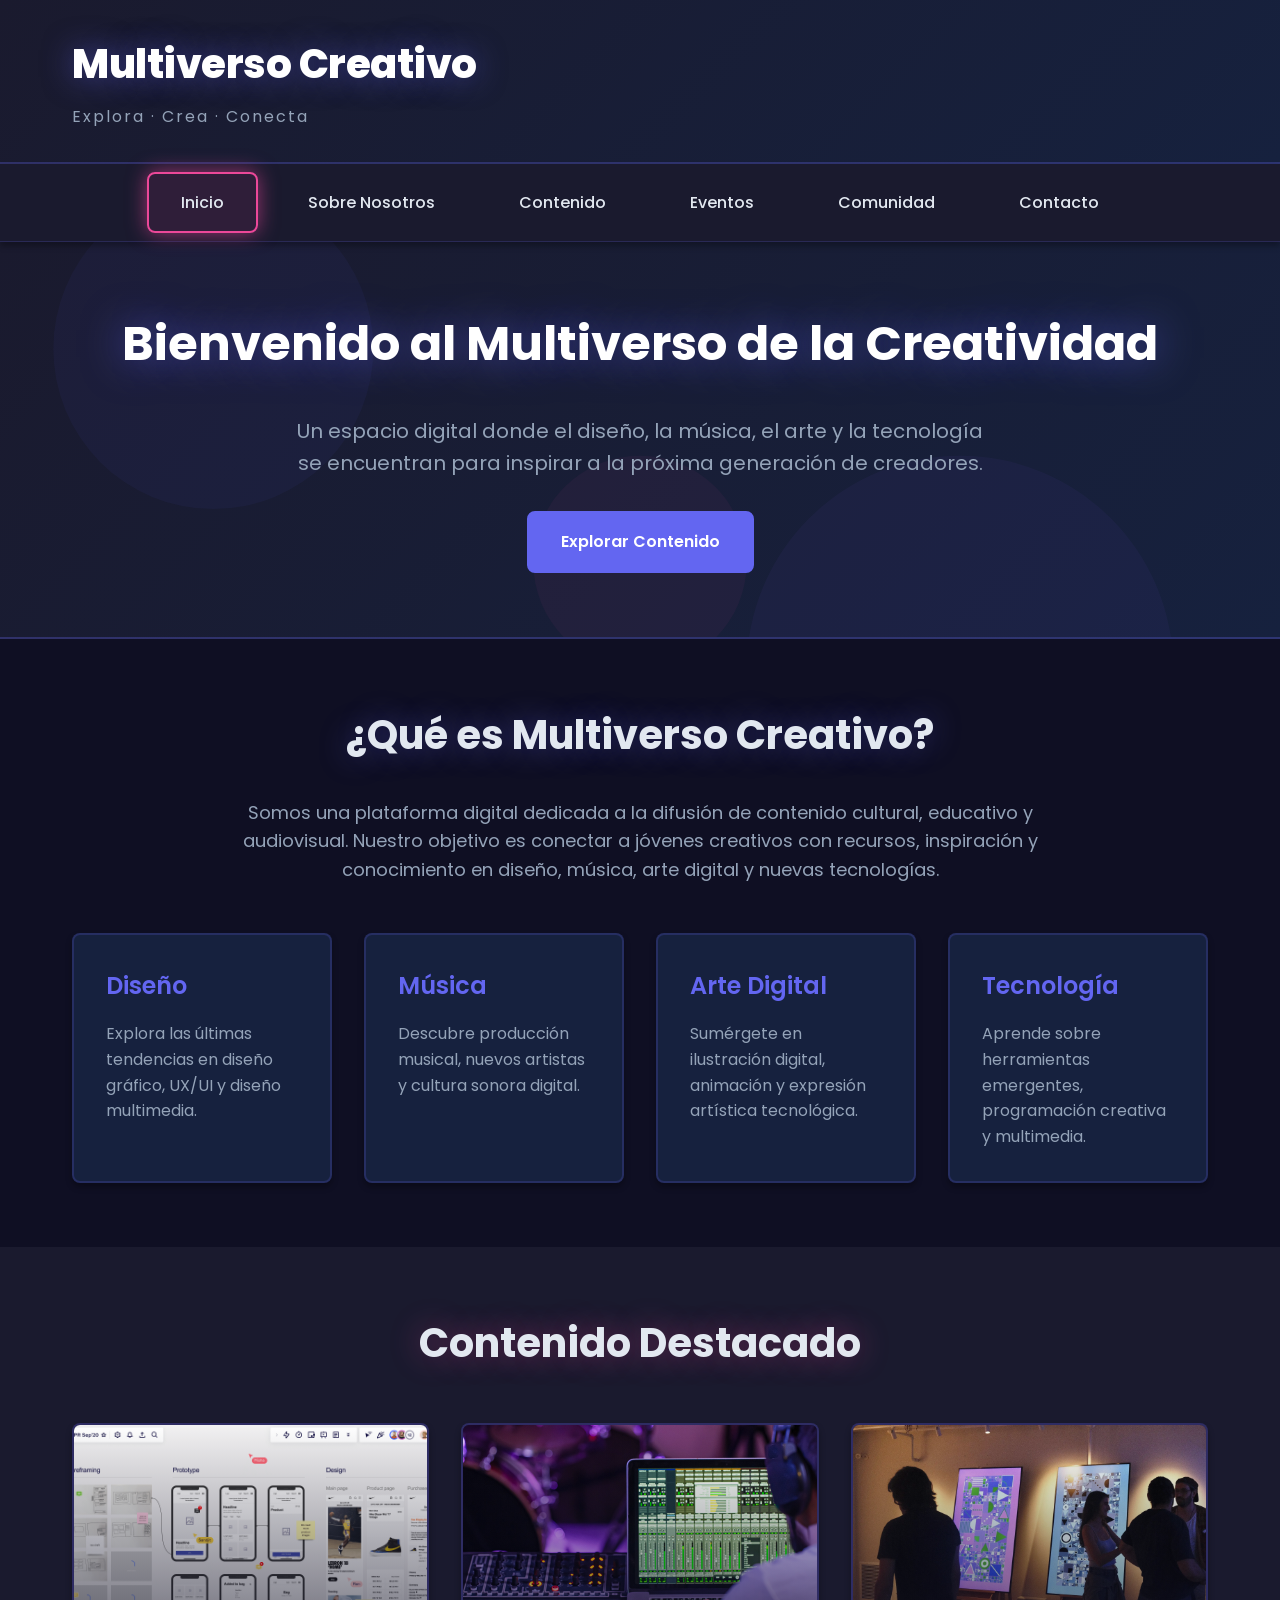
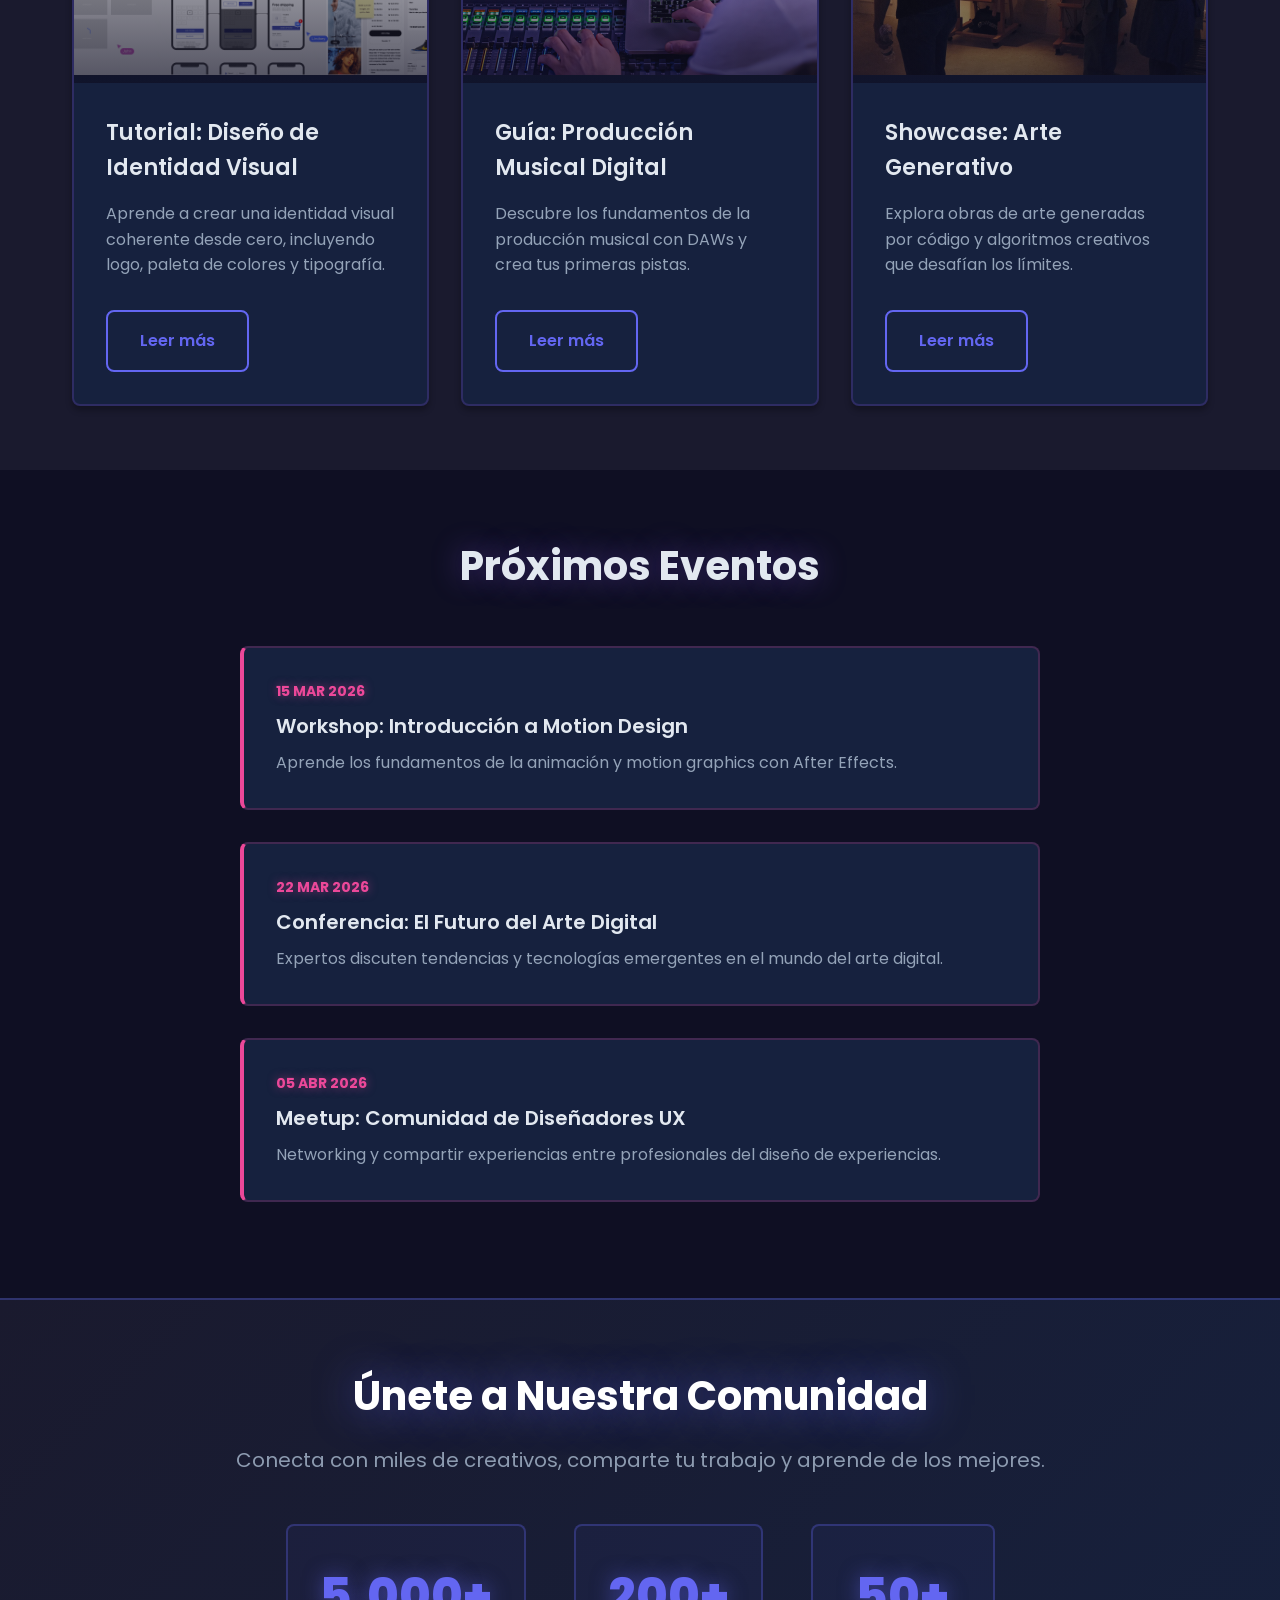
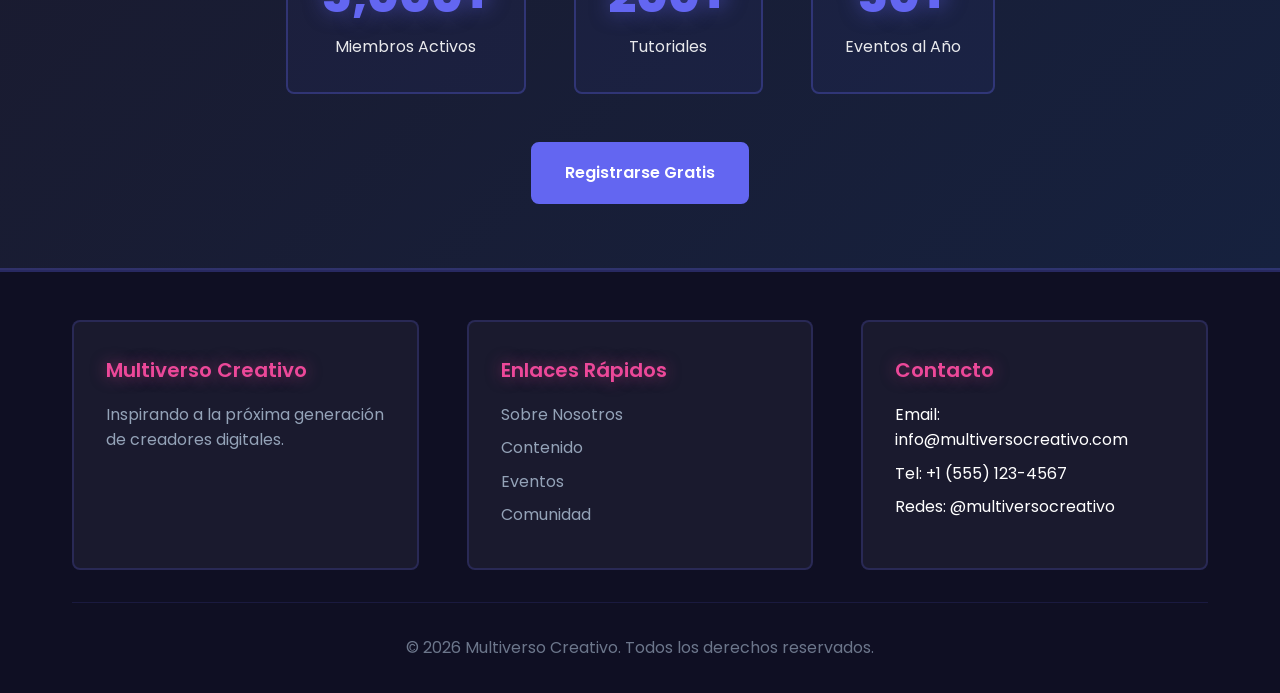
<file: Echavarria_Laini_PruebaFinal_ProgramacionWeb-_1_/projects/multiverso/index.html>
<!DOCTYPE html>
<html lang="es">
<head>
    <meta charset="UTF-8">
    <meta name="viewport" content="width=device-width, initial-scale=1.0">
    <title>Multiverso Creativo - Portal Cultural y Educativo</title>
    
    <!-- Google Fonts - Poppins -->
    <link rel="preconnect" href="https://fonts.googleapis.com">
    <link rel="preconnect" href="https://fonts.gstatic.com" crossorigin>
    <link href="https://fonts.googleapis.com/css2?family=Poppins:wght@400;500;600;700;800&display=swap" rel="stylesheet">
    
    <link rel="stylesheet" href="styles.css">
</head>
<body>
    <!-- HEADER: Cabecera principal con logo y título -->
    <header>
        <div class="container">
            <div class="logo">
                <h1>Multiverso Creativo</h1>
                <p class="tagline">Explora · Crea · Conecta</p>
            </div>
        </div>
    </header>

    <!-- NAV: Menú de navegación principal -->
    <nav>
        <div class="container">
            <ul class="nav-menu">
                <li><a href="#inicio" class="active">Inicio</a></li>
                <li><a href="#sobre-nosotros">Sobre Nosotros</a></li>
                <li><a href="#contenido">Contenido</a></li>
                <li><a href="#eventos">Eventos</a></li>
                <li><a href="#comunidad">Comunidad</a></li>
                <li><a href="#contacto">Contacto</a></li>
            </ul>
        </div>
    </nav>

    <!-- MAIN: Contenido principal del sitio -->
    <main>
        <!-- SECTION: Banner hero con mensaje de bienvenida -->
        <section id="inicio" class="hero">
            <div class="container">
                <div class="hero-content">
                    <h2>Bienvenido al Multiverso de la Creatividad</h2>
                    <p>Un espacio digital donde el diseño, la música, el arte y la tecnología se encuentran para inspirar a la próxima generación de creadores.</p>
                    <a href="#contenido" class="btn-primary">Explorar Contenido</a>
                </div>
            </div>
        </section>

        <!-- SECTION: Sobre el proyecto -->
        <section id="sobre-nosotros" class="about">
            <div class="container">
                <h2>¿Qué es Multiverso Creativo?</h2>
                <p>Somos una plataforma digital dedicada a la difusión de contenido cultural, educativo y audiovisual. Nuestro objetivo es conectar a jóvenes creativos con recursos, inspiración y conocimiento en diseño, música, arte digital y nuevas tecnologías.</p>
                
                <div class="pillars">
                    <article class="pillar-card">
                        <h3>Diseño</h3>
                        <p>Explora las últimas tendencias en diseño gráfico, UX/UI y diseño multimedia.</p>
                    </article>
                    <article class="pillar-card">
                        <h3>Música</h3>
                        <p>Descubre producción musical, nuevos artistas y cultura sonora digital.</p>
                    </article>
                    <article class="pillar-card">
                        <h3>Arte Digital</h3>
                        <p>Sumérgete en ilustración digital, animación y expresión artística tecnológica.</p>
                    </article>
                    <article class="pillar-card">
                        <h3>Tecnología</h3>
                        <p>Aprende sobre herramientas emergentes, programación creativa y multimedia.</p>
                    </article>
                </div>
            </div>
        </section>

        <!-- SECTION: Contenido destacado -->
        <section id="contenido" class="featured-content">
            <div class="container">
                <h2>Contenido Destacado</h2>
                
                <div class="content-grid">
                    <article class="content-card">
                        <div class="card-image">
                            <img src="M1_1_2_columns_filled_templates_app_wireframe_001 (1).png" alt="Tutorial de Diseño">
                        </div>
                        <div class="card-content">
                            <h3>Tutorial: Diseño de Identidad Visual</h3>
                            <p>Aprende a crear una identidad visual coherente desde cero, incluyendo logo, paleta de colores y tipografía.</p>
                            <a href="#" class="btn-secondary">Leer más</a>
                        </div>
                    </article>

                    <article class="content-card">
                        <div class="card-image">
                            <img src="Produccion-musical.jpg" alt="Producción Musical">
                        </div>
                        <div class="card-content">
                            <h3>Guía: Producción Musical Digital</h3>
                            <p>Descubre los fundamentos de la producción musical con DAWs y crea tus primeras pistas.</p>
                            <a href="#" class="btn-secondary">Leer más</a>
                        </div>
                    </article>

                    <article class="content-card">
                        <div class="card-image">
                            <img src="DSCF7370-scaled-gID_7.webp" alt="Arte Digital">
                        </div>
                        <div class="card-content">
                            <h3>Showcase: Arte Generativo</h3>
                            <p>Explora obras de arte generadas por código y algoritmos creativos que desafían los límites.</p>
                            <a href="#" class="btn-secondary">Leer más</a>
                        </div>
                    </article>
                </div>
            </div>
        </section>

        <!-- SECTION: Eventos próximos -->
        <section id="eventos" class="events">
            <div class="container">
                <h2>Próximos Eventos</h2>
                <ul class="events-list">
                    <li class="event-item">
                        <time datetime="2026-03-15">15 MAR 2026</time>
                        <h3>Workshop: Introducción a Motion Design</h3>
                        <p>Aprende los fundamentos de la animación y motion graphics con After Effects.</p>
                    </li>
                    <li class="event-item">
                        <time datetime="2026-03-22">22 MAR 2026</time>
                        <h3>Conferencia: El Futuro del Arte Digital</h3>
                        <p>Expertos discuten tendencias y tecnologías emergentes en el mundo del arte digital.</p>
                    </li>
                    <li class="event-item">
                        <time datetime="2026-04-05">05 ABR 2026</time>
                        <h3>Meetup: Comunidad de Diseñadores UX</h3>
                        <p>Networking y compartir experiencias entre profesionales del diseño de experiencias.</p>
                    </li>
                </ul>
            </div>
        </section>

        <!-- SECTION: Llamada a la acción para la comunidad -->
        <section id="comunidad" class="community">
            <div class="container">
                <h2>Únete a Nuestra Comunidad</h2>
                <p>Conecta con miles de creativos, comparte tu trabajo y aprende de los mejores.</p>
                <div class="community-stats">
                    <div class="stat">
                        <span class="stat-number">5,000+</span>
                        <span class="stat-label">Miembros Activos</span>
                    </div>
                    <div class="stat">
                        <span class="stat-number">200+</span>
                        <span class="stat-label">Tutoriales</span>
                    </div>
                    <div class="stat">
                        <span class="stat-number">50+</span>
                        <span class="stat-label">Eventos al Año</span>
                    </div>
                </div>
                <a href="#" class="btn-primary">Registrarse Gratis</a>
            </div>
        </section>
    </main>

    <!-- FOOTER: Pie de página con información de contacto y enlaces -->
    <footer id="contacto">
        <div class="container">
            <div class="footer-content">
                <div class="footer-section">
                    <h3>Multiverso Creativo</h3>
                    <p>Inspirando a la próxima generación de creadores digitales.</p>
                </div>
                
                <div class="footer-section">
                    <h3>Enlaces Rápidos</h3>
                    <ul>
                        <li><a href="#sobre-nosotros">Sobre Nosotros</a></li>
                        <li><a href="#contenido">Contenido</a></li>
                        <li><a href="#eventos">Eventos</a></li>
                        <li><a href="#comunidad">Comunidad</a></li>
                    </ul>
                </div>
                
                <div class="footer-section">
                    <h3>Contacto</h3>
                    <ul>
                        <li>Email: info@multiversocreativo.com</li>
                        <li>Tel: +1 (555) 123-4567</li>
                        <li>Redes: @multiversocreativo</li>
                    </ul>
                </div>
            </div>
            
            <div class="footer-bottom">
                <p>&copy; 2026 Multiverso Creativo. Todos los derechos reservados.</p>
            </div>
        </div>
    </footer>
</body>
</html>
</file>
<file: Echavarria_Laini_PruebaFinal_ProgramacionWeb-_1_/projects/multiverso/styles.css>
:root {
    /* Paleta de colores - Tema Dark */
    --color-primary: #6366f1;
    --color-secondary: #8b5cf6;
    --color-accent: #ec4899;
    --color-success: #10b981;
    --color-dark: #0f0f23;
    --color-dark-secondary: #1a1a2e;
    --color-dark-card: #16213e;
    --color-light: #f8fafc;
    --color-text: #e2e8f0;
    --color-text-light: #94a3b8;
    
    /* Tipografía - Poppins */
    --font-primary: 'Poppins', sans-serif;
    --font-display: 'Poppins', sans-serif;
    
    /* Espaciado */
    --spacing-xs: 0.5rem;
    --spacing-sm: 1rem;
    --spacing-md: 2rem;
    --spacing-lg: 3rem;
    --spacing-xl: 4rem;
    
    /* Bordes y sombras */
    --border-radius: 0.5rem;
    --box-shadow: 0 4px 6px rgba(0, 0, 0, 0.3);
    --box-shadow-lg: 0 10px 25px rgba(0, 0, 0, 0.5);
    --glow-primary: 0 0 20px rgba(99, 102, 241, 0.6);
    --glow-accent: 0 0 20px rgba(236, 72, 153, 0.6);
    --glow-secondary: 0 0 20px rgba(139, 92, 246, 0.6);
}

* {
    margin: 0;
    padding: 0;
    box-sizing: border-box;
}

body {
    font-family: var(--font-primary);
    color: var(--color-text);
    line-height: 1.6;
    background-color: var(--color-dark);
}

.container {
    max-width: 1200px;
    margin: 0 auto;
    padding: 0 var(--spacing-md);
}

/* ===================================
   HEADER - Cabecera
   =================================== */

header {
    background: linear-gradient(135deg, #1a1a2e 0%, #16213e 100%);
    color: white;
    padding: var(--spacing-md) 0;
    box-shadow: var(--box-shadow);
    border-bottom: 2px solid rgba(99, 102, 241, 0.3);
}

header .logo h1 {
    font-family: var(--font-display);
    font-size: 2.5rem;
    font-weight: 800;
    letter-spacing: -0.5px;
    animation: fadeInDown 0.8s ease-out;
    text-shadow: 0 0 30px rgba(99, 102, 241, 0.5);
}

header .tagline {
    font-size: 1rem;
    opacity: 0.9;
    margin-top: var(--spacing-xs);
    letter-spacing: 2px;
    font-weight: 400;
    animation: fadeInDown 0.8s ease-out 0.2s both;
    color: var(--color-text-light);
}

/* ===================================
   NAVEGACIÓN
   =================================== */

nav {
    background-color: var(--color-dark-secondary);
    box-shadow: var(--box-shadow);
    position: sticky;
    top: 0;
    z-index: 100;
    animation: slideDown 0.5s ease-out;
    border-bottom: 1px solid rgba(99, 102, 241, 0.2);
}

.nav-menu {
    list-style: none;
    display: flex;
    justify-content: center;
    flex-wrap: wrap;
    padding: 0;
}

.nav-menu li {
    margin: 0;
}

.nav-menu a {
    display: block;
    padding: var(--spacing-sm) var(--spacing-md);
    text-decoration: none;
    color: var(--color-text);
    font-weight: 500;
    transition: all 0.3s ease;
    position: relative;
    border: 2px solid transparent;
    border-radius: var(--border-radius);
    margin: 0.5rem;
}

/* Efecto hover en navegación con borde iluminado */
.nav-menu a:hover {
    color: var(--color-primary);
    border-color: var(--color-primary);
    box-shadow: var(--glow-primary);
    transform: translateY(-2px);
    background-color: rgba(99, 102, 241, 0.1);
}

.nav-menu a.active {
    border-color: var(--color-accent);
    box-shadow: var(--glow-accent);
    background-color: rgba(236, 72, 153, 0.1);
}

/* ===================================
   HERO SECTION - Banner Principal
   =================================== */

.hero {
    background: linear-gradient(135deg, #1a1a2e 0%, #16213e 100%);
    color: white;
    padding: var(--spacing-xl) 0;
    text-align: center;
    position: relative;
    overflow: hidden;
    border-bottom: 2px solid rgba(99, 102, 241, 0.3);
}

.hero::before {
    content: '';
    position: absolute;
    top: 0;
    left: 0;
    right: 0;
    bottom: 0;
    background: url('data:image/svg+xml,<svg xmlns="http://www.w3.org/2000/svg" viewBox="0 0 1200 600"><circle cx="200" cy="100" r="150" fill="rgba(99,102,241,0.1)"/><circle cx="900" cy="400" r="200" fill="rgba(139,92,246,0.1)"/><circle cx="600" cy="300" r="100" fill="rgba(236,72,153,0.1)"/></svg>');
    background-size: cover;
    opacity: 0.5;
}

.hero-content {
    position: relative;
    z-index: 1;
    animation: fadeInUp 1s ease-out;
}

.hero h2 {
    font-family: var(--font-display);
    font-size: 3rem;
    font-weight: 700;
    margin-bottom: var(--spacing-md);
    animation: fadeInUp 1s ease-out 0.2s both;
    text-shadow: 0 0 40px rgba(99, 102, 241, 0.6);
}

.hero p {
    font-size: 1.25rem;
    font-weight: 400;
    max-width: 700px;
    margin: 0 auto var(--spacing-md);
    opacity: 0.95;
    animation: fadeInUp 1s ease-out 0.4s both;
    color: var(--color-text-light);
}

/* ===================================
   BOTONES
   =================================== */

.btn-primary,
.btn-secondary {
    display: inline-block;
    padding: var(--spacing-sm) var(--spacing-md);
    border-radius: var(--border-radius);
    text-decoration: none;
    font-weight: 600;
    transition: all 0.3s ease;
    cursor: pointer;
    border: 2px solid transparent;
}

.btn-primary {
    background-color: var(--color-primary);
    color: white;
    animation: fadeInUp 1s ease-out 0.6s both;
    border-color: var(--color-primary);
}

.btn-primary:hover {
    transform: translateY(-3px) scale(1.05);
    box-shadow: var(--glow-primary);
    background-color: var(--color-secondary);
    border-color: var(--color-secondary);
}

.btn-secondary {
    background-color: transparent;
    color: var(--color-primary);
    border-color: var(--color-primary);
}

.btn-secondary:hover {
    background-color: var(--color-primary);
    color: white;
    transform: translateY(-2px);
    box-shadow: var(--glow-primary);
}

/* ===================================
   ABOUT SECTION - Sobre Nosotros
   =================================== */

.about {
    padding: var(--spacing-xl) 0;
    background-color: var(--color-dark);
}

.about h2 {
    text-align: center;
    font-size: 2.5rem;
    font-weight: 700;
    color: var(--color-text);
    margin-bottom: var(--spacing-md);
    text-shadow: 0 0 30px rgba(99, 102, 241, 0.4);
}

.about > .container > p {
    text-align: center;
    max-width: 800px;
    margin: 0 auto var(--spacing-lg);
    font-size: 1.125rem;
    font-weight: 400;
    color: var(--color-text-light);
}

/* Grid de pilares usando Flexbox */
.pillars {
    display: flex;
    gap: var(--spacing-md);
    flex-wrap: wrap;
    justify-content: center;
}

.pillar-card {
    flex: 1 1 250px;
    background: var(--color-dark-card);
    padding: var(--spacing-md);
    border-radius: var(--border-radius);
    box-shadow: var(--box-shadow);
    transition: all 0.3s ease;
    border: 2px solid rgba(99, 102, 241, 0.2);
}

.pillar-card:hover {
    transform: translateY(-10px);
    box-shadow: var(--glow-primary);
    border-color: var(--color-primary);
    background: rgba(99, 102, 241, 0.1);
}

.pillar-card h3 {
    color: var(--color-primary);
    font-size: 1.5rem;
    font-weight: 600;
    margin-bottom: var(--spacing-sm);
}

.pillar-card p {
    font-weight: 400;
    color: var(--color-text-light);
}

/* ===================================
   FEATURED CONTENT - Contenido Destacado
   =================================== */

.featured-content {
    padding: var(--spacing-xl) 0;
    background-color: var(--color-dark-secondary);
}

.featured-content h2 {
    text-align: center;
    font-size: 2.5rem;
    font-weight: 700;
    color: var(--color-text);
    margin-bottom: var(--spacing-lg);
    text-shadow: 0 0 30px rgba(236, 72, 153, 0.4);
}

/* Grid usando Flexbox */
.content-grid {
    display: flex;
    gap: var(--spacing-md);
    flex-wrap: wrap;
    justify-content: center;
}

.content-card {
    flex: 1 1 300px;
    background-color: var(--color-dark-card);
    border-radius: var(--border-radius);
    overflow: hidden;
    box-shadow: var(--box-shadow);
    transition: all 0.3s ease;
    border: 2px solid rgba(139, 92, 246, 0.2);
}

.content-card:hover {
    transform: translateY(-8px);
    box-shadow: var(--glow-secondary);
    border-color: var(--color-secondary);
}

.card-image {
    overflow: hidden;
    position: relative;
}

.card-image::after {
    content: '';
    position: absolute;
    top: 0;
    left: 0;
    right: 0;
    bottom: 0;
    background: linear-gradient(180deg, transparent 0%, rgba(15, 15, 35, 0.7) 100%);
    pointer-events: none;
}

.card-image img {
    width: 100%;
    height: 250px;
    object-fit: cover;
    transition: transform 0.5s ease;
}

.content-card:hover .card-image img {
    transform: scale(1.1);
}

.card-content {
    padding: var(--spacing-md);
}

.card-content h3 {
    color: var(--color-text);
    font-size: 1.375rem;
    font-weight: 600;
    margin-bottom: var(--spacing-sm);
}

.card-content p {
    color: var(--color-text-light);
    font-weight: 400;
    margin-bottom: var(--spacing-md);
}

/* ===================================
   EVENTS SECTION - Eventos
   =================================== */

.events {
    padding: var(--spacing-xl) 0;
    background-color: var(--color-dark);
}

.events h2 {
    text-align: center;
    font-size: 2.5rem;
    font-weight: 700;
    color: var(--color-text);
    margin-bottom: var(--spacing-lg);
    text-shadow: 0 0 30px rgba(139, 92, 246, 0.4);
}

.events-list {
    list-style: none;
    max-width: 800px;
    margin: 0 auto;
}

.event-item {
    background-color: var(--color-dark-card);
    padding: var(--spacing-md);
    margin-bottom: var(--spacing-md);
    border-radius: var(--border-radius);
    border-left: 4px solid var(--color-accent);
    border: 2px solid rgba(236, 72, 153, 0.2);
    border-left: 4px solid var(--color-accent);
    transition: all 0.3s ease;
}

.event-item:hover {
    transform: translateX(10px);
    box-shadow: var(--glow-accent);
    border-color: var(--color-accent);
    background-color: rgba(236, 72, 153, 0.1);
}

.event-item time {
    display: block;
    color: var(--color-accent);
    font-weight: 700;
    font-size: 0.875rem;
    margin-bottom: var(--spacing-xs);
    text-shadow: 0 0 10px rgba(236, 72, 153, 0.5);
}

.event-item h3 {
    color: var(--color-text);
    font-size: 1.25rem;
    font-weight: 600;
    margin-bottom: var(--spacing-xs);
}

.event-item p {
    color: var(--color-text-light);
    font-weight: 400;
}

/* ===================================
   COMMUNITY SECTION - Comunidad
   =================================== */

.community {
    padding: var(--spacing-xl) 0;
    background: linear-gradient(135deg, #1a1a2e 0%, #16213e 100%);
    color: white;
    text-align: center;
    border-top: 2px solid rgba(99, 102, 241, 0.3);
    border-bottom: 2px solid rgba(99, 102, 241, 0.3);
}

.community h2 {
    font-size: 2.5rem;
    font-weight: 700;
    margin-bottom: var(--spacing-sm);
    text-shadow: 0 0 40px rgba(99, 102, 241, 0.6);
}

.community > .container > p {
    font-size: 1.25rem;
    font-weight: 400;
    margin-bottom: var(--spacing-lg);
    opacity: 0.95;
    color: var(--color-text-light);
}

/* Estadísticas usando Flexbox */
.community-stats {
    display: flex;
    justify-content: center;
    gap: var(--spacing-lg);
    flex-wrap: wrap;
    margin-bottom: var(--spacing-lg);
}

.stat {
    display: flex;
    flex-direction: column;
    align-items: center;
    padding: var(--spacing-md);
    border-radius: var(--border-radius);
    border: 2px solid rgba(99, 102, 241, 0.3);
    transition: all 0.3s ease;
    background: rgba(99, 102, 241, 0.05);
}

.stat:hover {
    border-color: var(--color-primary);
    box-shadow: var(--glow-primary);
    transform: scale(1.05);
    background: rgba(99, 102, 241, 0.15);
}

.stat-number {
    font-size: 3rem;
    font-weight: 800;
    display: block;
    color: var(--color-primary);
    text-shadow: 0 0 20px rgba(99, 102, 241, 0.5);
}

.stat-label {
    font-size: 1rem;
    font-weight: 400;
    opacity: 0.9;
    display: block;
}

/* ===================================
   FOOTER - Pie de Página
   =================================== */

footer {
    background-color: var(--color-dark);
    color: white;
    padding: var(--spacing-lg) 0 var(--spacing-md);
    border-top: 2px solid rgba(99, 102, 241, 0.3);
}

.footer-content {
    display: flex;
    gap: var(--spacing-lg);
    flex-wrap: wrap;
    justify-content: space-between;
    margin-bottom: var(--spacing-md);
}

.footer-section {
    flex: 1 1 250px;
    padding: var(--spacing-md);
    border-radius: var(--border-radius);
    border: 2px solid rgba(99, 102, 241, 0.2);
    transition: all 0.3s ease;
    background: var(--color-dark-secondary);
}

.footer-section:hover {
    border-color: var(--color-primary);
    box-shadow: var(--glow-primary);
    transform: translateY(-5px);
}

.footer-section h3 {
    font-size: 1.25rem;
    font-weight: 600;
    margin-bottom: var(--spacing-sm);
    color: var(--color-accent);
    text-shadow: 0 0 15px rgba(236, 72, 153, 0.5);
}

.footer-section p {
    font-weight: 400;
    color: var(--color-text-light);
}

.footer-section ul {
    list-style: none;
}

.footer-section ul li {
    margin-bottom: var(--spacing-xs);
    font-weight: 400;
}

.footer-section a {
    color: var(--color-text-light);
    text-decoration: none;
    transition: all 0.3s ease;
    display: inline-block;
}

.footer-section a:hover {
    color: var(--color-primary);
    text-shadow: 0 0 10px rgba(99, 102, 241, 0.7);
    transform: translateX(5px);
}

.footer-bottom {
    text-align: center;
    padding-top: var(--spacing-md);
    border-top: 1px solid rgba(99, 102, 241, 0.2);
    opacity: 0.7;
    font-weight: 400;
    color: var(--color-text-light);
}

/* ===================================
   ANIMACIONES
   =================================== */

@keyframes fadeInDown {
    from {
        opacity: 0;
        transform: translateY(-30px);
    }
    to {
        opacity: 1;
        transform: translateY(0);
    }
}

@keyframes fadeInUp {
    from {
        opacity: 0;
        transform: translateY(30px);
    }
    to {
        opacity: 1;
        transform: translateY(0);
    }
}

@keyframes slideDown {
    from {
        transform: translateY(-100%);
        opacity: 0;
    }
    to {
        transform: translateY(0);
        opacity: 1;
    }
}

/* ===================================
   RESPONSIVE DESIGN
   =================================== */

@media (max-width: 768px) {
    .hero h2 {
        font-size: 2rem;
    }
    
    .hero p {
        font-size: 1rem;
    }
    
    .nav-menu {
        flex-direction: column;
        align-items: center;
    }
    
    .pillars,
    .content-grid,
    .community-stats {
        flex-direction: column;
    }
    
    .footer-content {
        flex-direction: column;
    }
}
</file>
